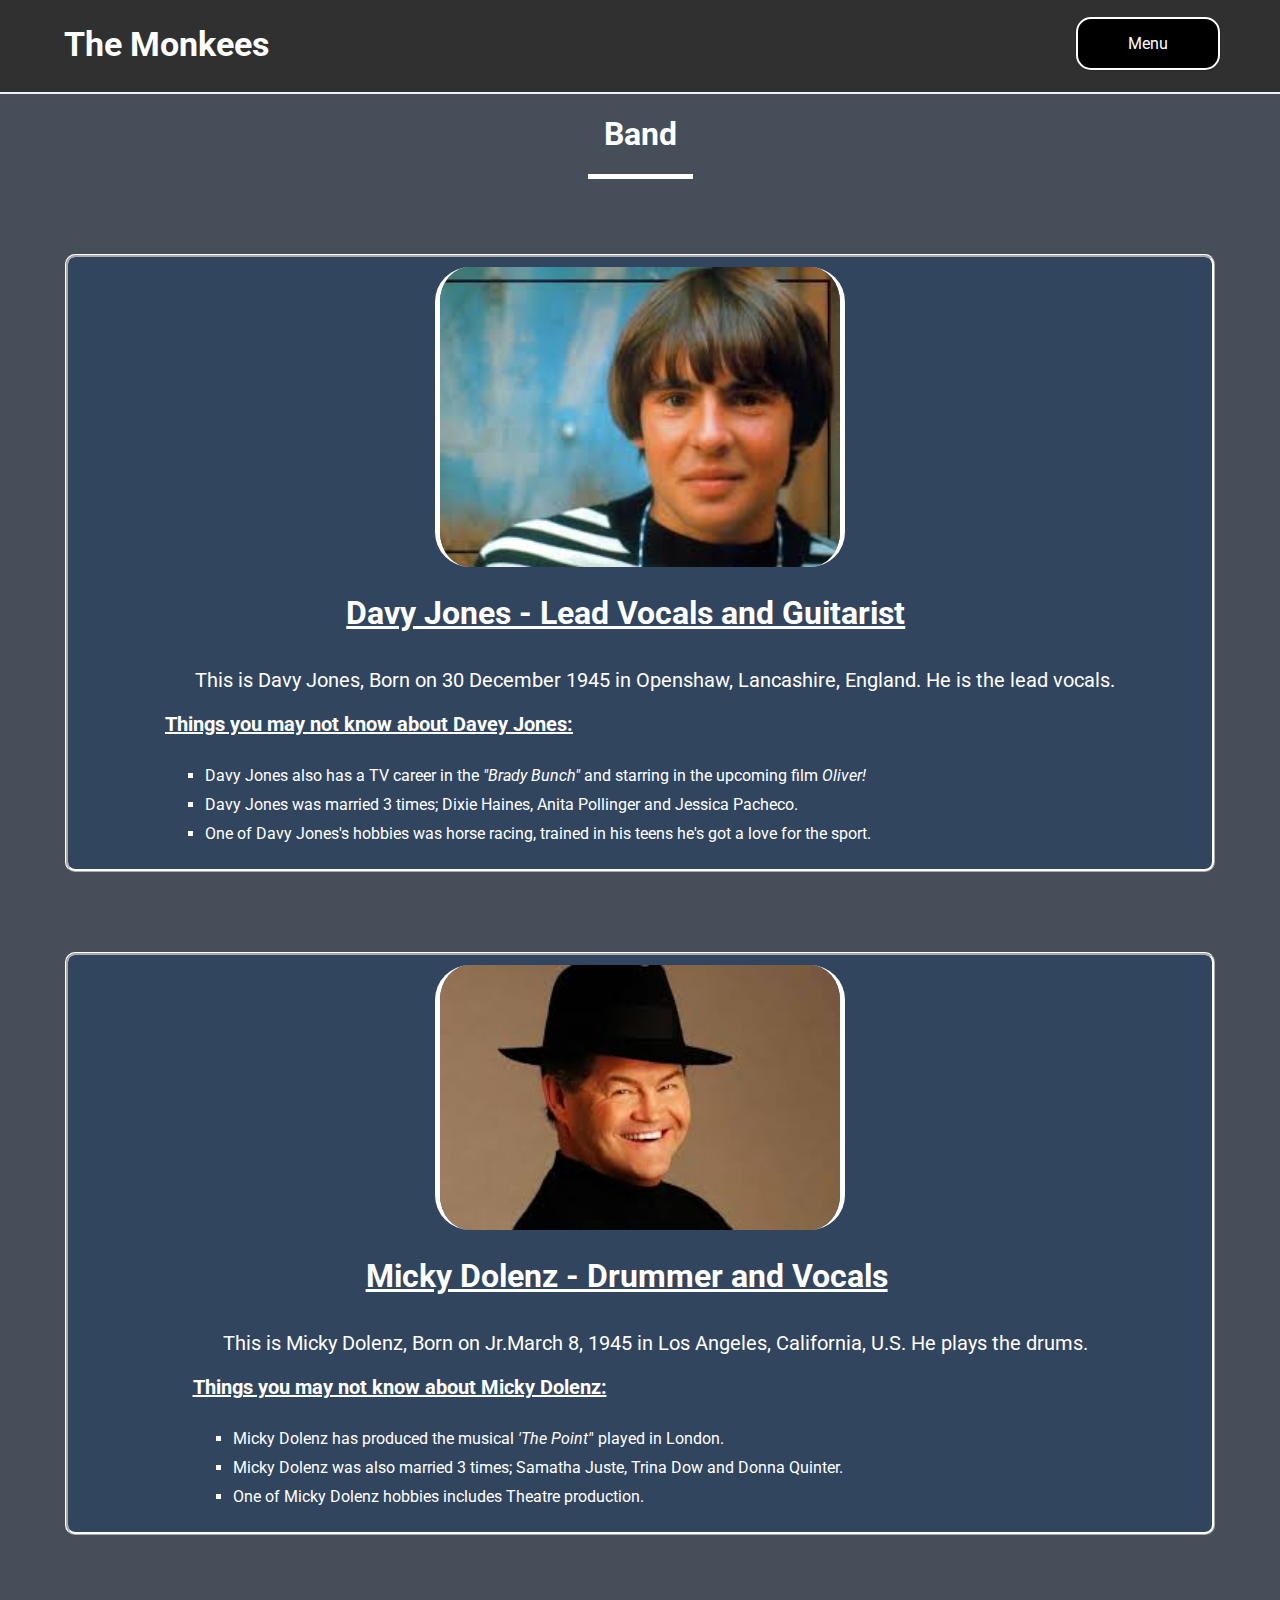
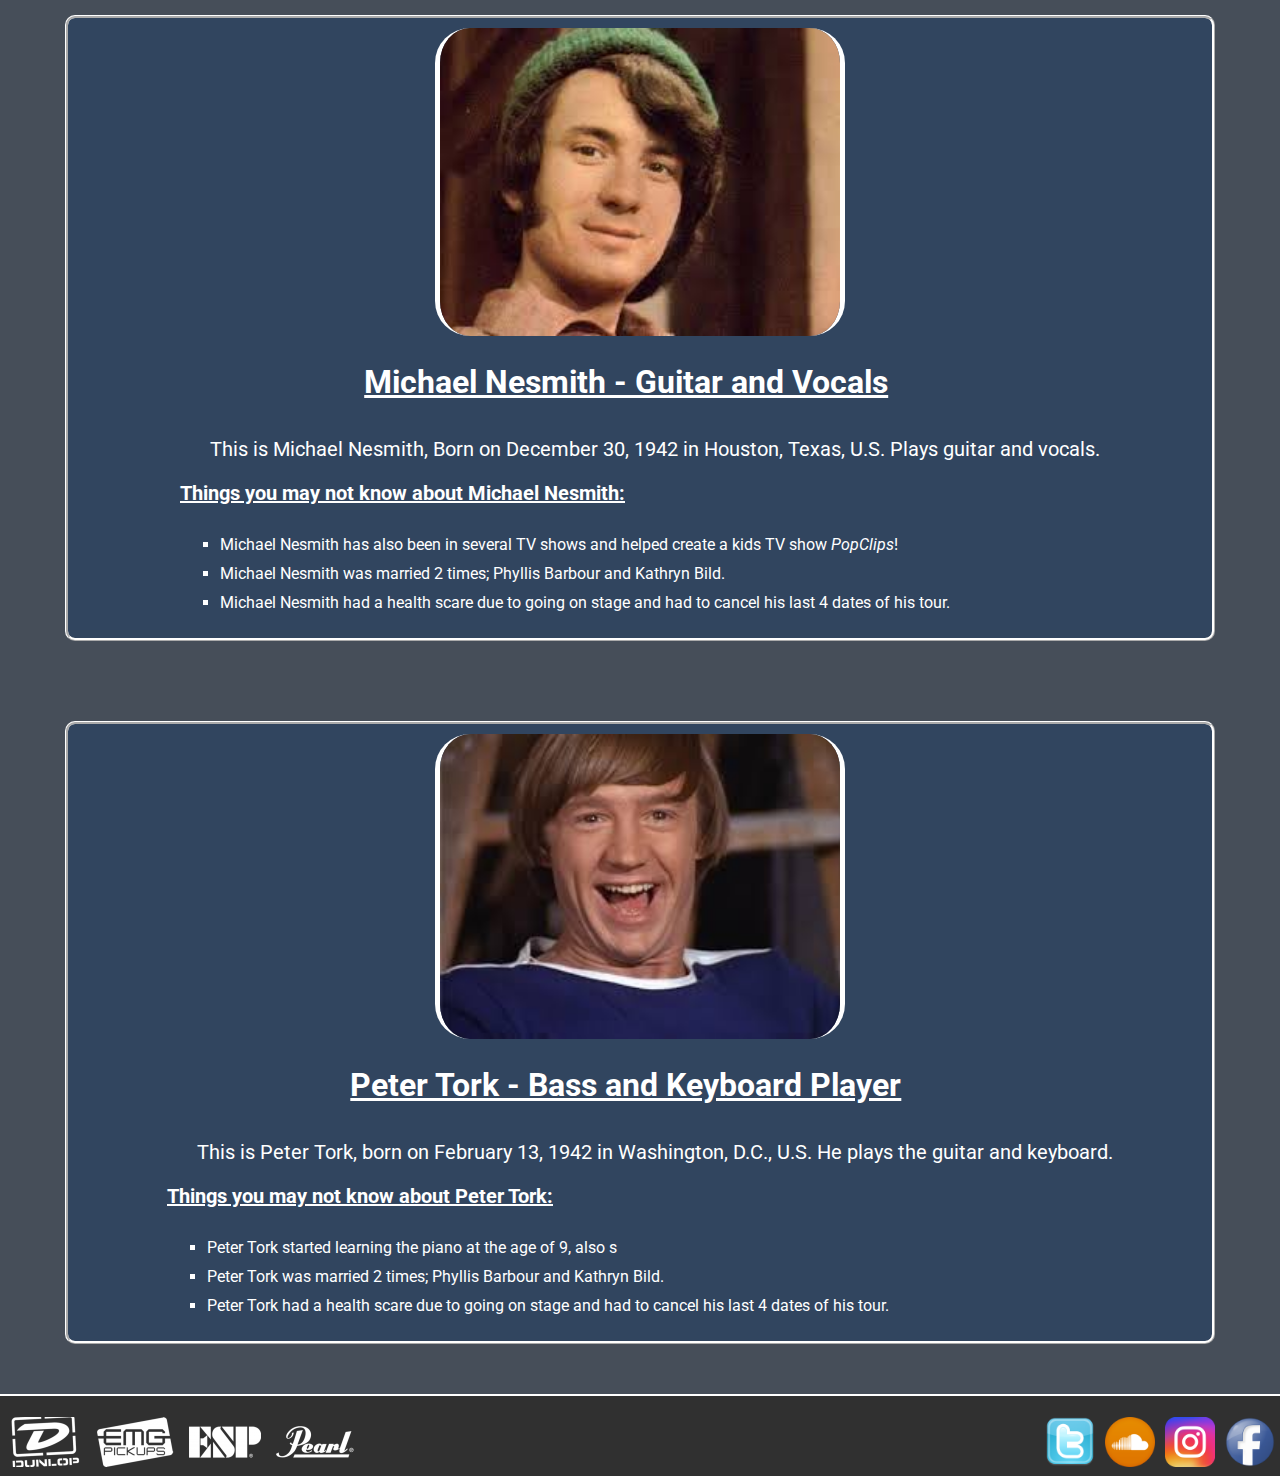
<file: Band.html>
<!DOCTYPE html>
<html lang="en">

<head>
    <meta charset="UTF-8">
    <meta name="viewport" content="width=device-width, initial-scale=1.0">
    <meta http-equiv="X-UA-Compatible" content="ie=edge">
    <link href="https://fonts.googleapis.com/css?family=Roboto:400,400i,700" rel="stylesheet">
    <link rel="stylesheet" href="https://cdnjs.cloudflare.com/ajax/libs/animate.css/3.5.2/animate.min.css">
    <!-- This is used for content animation -->
    <link rel="stylesheet" href="./assets/css/style.css" type="text/css" />
    <title>The Monkees</title>
    <style>
        /* Assigns a background colour for this page only */

        html {
            background: #B0C4DE;
            -webkit-background-size: cover;
            -moz-background-size: cover;
            -o-background-size: cover;
            background-size: cover;
            height: 100%;
        }
    </style>
</head>
<!-- References to styles sheets and title-->

<body>
    <div class="WholeContainer">
        <div class="Header">
            <header class="Header_Container">
                <div class="Header_Logo">
                    <a href="index.html" title="Monkees home page">
                        <h1>The Monkees</h1>
                    </a>
                </div>
                <nav class="NavBar">
                    <div class="NavBarMenu">
                        <input type="checkbox" id="NavBarToggle">
                        <label for="NavBarToggle">Menu</label>
                        <ul>
                            <li class="NavBar_Link"><a href="index.html">Home</a></li>
                            <li class="NavBar_Link"><a href="Music.html">Music</a></li>
                            <li class="NavBar_Link"><a href="Events.html">Events</a></li>
                            <li class="NavBar_LinkSelected"><a href="Band.html">Band</a></li>
                            <li class="NavBar_Link"><a href="Contact.html">Contact Us</a></li>
                        </ul>
                    </div>
                </nav>
            </header>
            <!--Contains the nav links and header logo-->
        </div>
        <!-- Contains the content for this page-->
        <div class="Body">
            <div class="col-small opaque-overlay">

                <Section class="BandContainer animated bounceInRight">
                    <div class="BandHeader">
                        <h1 class="BandHeader_Text">Band</h1>
                    </div>
                    <hr class="Block_Divider Block_Divider--White">
                    <div class="Band">
                        <div class="Band_GridItem">
                            <img class="Band_Img Band_Img--Border" src="./assets/images/dj.jpg" alt="DJ Image">
                            <div class="Band_Img_Text">
                                <h2 class="Band_Header">Davy Jones - Lead Vocals and Guitarist</h2>
                                <p class="Band_MainText">This is Davy Jones, Born on 30 December 1945 in Openshaw, Lancashire, England. He is the lead vocals.</p>
                                <p class="Band_SubText">Things you may not know about Davey Jones: </p>
                                <ul class="Band_Img_Text_List">
                                    <li>Davy Jones also has a TV career in the <span class="Band_Img_Text_List--Italic">"Brady Bunch"</span> and starring in the upcoming film <span class="Band_Img_Text_List--Italic">Oliver!</span></li>
                                    <li>Davy Jones was married 3 times; Dixie Haines, Anita Pollinger and Jessica Pacheco.</li>
                                    <li>One of Davy Jones's hobbies was horse racing, trained in his teens he's got a love for the sport.</li>
                                </ul>
                            </div>
                        </div>

                        <div class="Band_GridItem">
                            <img class="Band_Img Band_Img--Border" src="./assets/images/md.jpg" alt="MD Image">
                            <div class="Band_Img_Text">
                                <h2 class="Band_Header">Micky Dolenz - Drummer and Vocals</h2>
                                <p class="Band_MainText">This is Micky Dolenz, Born on Jr.March 8, 1945 in Los Angeles, California, U.S. He plays the drums.</p>
                                <p class="Band_SubText">Things you may not know about Micky Dolenz: </p>
                                <ul class="Band_Img_Text_List">
                                    <li>Micky Dolenz has produced the musical <span class="Band_Img_Text_List--Italic">'The Point'</span>' played in London.</li>
                                    <li>Micky Dolenz was also married 3 times; Samatha Juste, Trina Dow and Donna Quinter.</li>
                                    <li>One of Micky Dolenz hobbies includes Theatre production.</li>
                                </ul>
                            </div>
                        </div>
                        <div class="Band_GridItem">
                            <img class="Band_Img Band_Img--Border" src="./assets/images/mn.jpg" alt="MN Image">
                            <div class="Band_Img_Text">
                                <h2 class="Band_Header">Michael Nesmith - Guitar and Vocals</h2>
                                <p class="Band_MainText">This is Michael Nesmith, Born on December 30, 1942 in Houston, Texas, U.S. Plays guitar and vocals.</p>
                                <p class="Band_SubText">Things you may not know about Michael Nesmith: </p>
                                <ul class="Band_Img_Text_List">
                                    <li>Michael Nesmith has also been in several TV shows and helped create a kids TV show <span class="Band_Img_Text_List--Italic">PopClips</span>!</li>
                                    <li>Michael Nesmith was married 2 times; Phyllis Barbour and Kathryn Bild.</li>
                                    <li>Michael Nesmith had a health scare due to going on stage and had to cancel his last 4 dates of his tour.</li>
                                </ul>
                            </div>
                        </div>
                        <div class="Band_GridItem">
                            <img class="Band_Img Band_Img--Border" src="./assets/images/pt.jpg" alt="PT Image">
                            <div class="Band_Img_Text">
                                <h2 class="Band_Header">Peter Tork - Bass and Keyboard Player</h2>
                                <p class="Band_MainText">This is Peter Tork, born on February 13, 1942 in Washington, D.C., U.S. He plays the guitar and keyboard.</p>
                                <p class="Band_SubText">Things you may not know about Peter Tork: </p>
                                <ul class="Band_Img_Text_List">
                                    <li>Peter Tork started learning the piano at the age of 9, also s</li>
                                    <li>Peter Tork was married 2 times; Phyllis Barbour and Kathryn Bild.</li>
                                    <li>Peter Tork had a health scare due to going on stage and had to cancel his last 4 dates of his tour.</li>
                                </ul>
                            </div>
                        </div>
                    </div>
                </Section>

            </div>
        </div>
        <div class="FooterBox">
            <footer class="Footer">
                <div class="Footer_SponserBar">
                    <ul>
                        <li><a href="https://www.jimdunlop.com/" target="_blank"><img src="./assets/images/dunlop_w-80x50.png" alt="Dunlop"></a></li>
                        <li><a href="http://www.emgpickups.com/" target="_blank"><img src="./assets/images/emg_w-80x50.png" alt="EMG"></a></li>
                        <li><a href="https://www.espguitars.com/" target="_blank"><img src="./assets/images/esp_w-80x50.png" alt="ESP"></a></li>
                        <li><a href="http://www.pearleurope.com/home/" target="_blank"><img src="./assets/images/pearl_w-80x50.png" alt="Pearl"></a></li>
                    </ul>
                </div>

                <div class="Footer_SocialMediaLinks">
                    <ul>
                        <li><a href="https://www.facebook.com/" target="_blank"><img src="./assets/images/Social/fb.png" alt="Facebook"></a></li>
                        <li><a href="https://www.instagram.com/" target="_blank"><img src="./assets/images/Social/insta.png" alt="Instagram"></a></li>
                        <li><a href="https://soundcloud.com/" target="_blank"><img src="./assets/images/Social/soundcloud.ico" alt="SoundCloud"></a></li>
                        <li><a href="https://twitter.com/" target="_blank"><img src="./assets/images/Social/twit.png" alt="Twitter"></a></li>
                    </ul>
                </div>

            </footer>
            <!-- Contains the footer sponser and social links -->
        </div>
    </div>
</body>

</html>
</file>
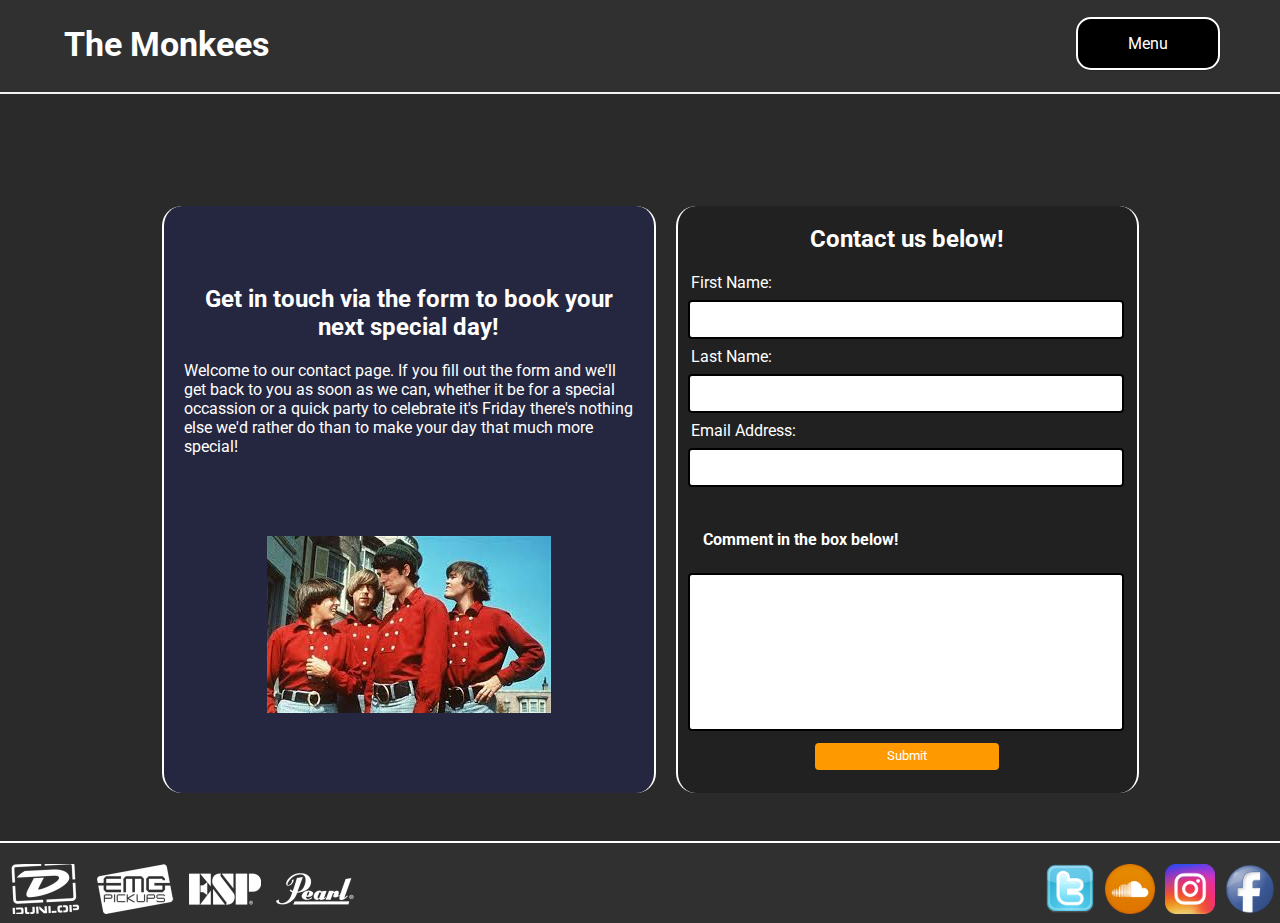
<file: Contact.html>
<!DOCTYPE html>
<html lang="en">

<head>
    <meta charset="UTF-8">
    <meta name="viewport" content="width=device-width, initial-scale=1.0">
    <meta http-equiv="X-UA-Compatible" content="ie=edge">
    <link href="https://fonts.googleapis.com/css?family=Roboto:400,400i,700" rel="stylesheet">
    <link rel="stylesheet" href="https://cdnjs.cloudflare.com/ajax/libs/animate.css/3.5.2/animate.min.css">
    <!-- This is used for content animation -->
    <link rel="stylesheet" href="./assets/css/style.css" type="text/css" />
    <title>The Monkees</title>
    <style>
        /* Assigns a background colour for this page only */

        html {
            background: #696969;
            -webkit-background-size: cover;
            -moz-background-size: cover;
            -o-background-size: cover;
            background-size: cover;
            height: 100%;
        }
    </style>
</head>

<body>
    <div class="WholeContainer">
        <div class="Header">
            <header class="Header_Container">
                <div class="Header_Logo">
                    <a href="index.html" title="Monkees home page">
                        <h1>The Monkees</h1>
                    </a>
                </div>
                <nav class="NavBar">
                    <div class="NavBarMenu">
                        <input type="checkbox" id="NavBarToggle">
                        <label for="NavBarToggle">Menu</label>
                        <ul>
                            <li class="NavBar_Link"><a href="index.html">Home</a></li>
                            <li class="NavBar_Link"><a href="Music.html">Music</a></li>
                            <li class="NavBar_Link"><a href="Events.html">Events</a></li>
                            <li class="NavBar_Link"><a href="Band.html">Band</a></li>
                            <li class="NavBar_LinkSelected"><a href="Contact.html">Contact Us</a></li>
                        </ul>
                    </div>
                </nav>
            </header>
            <!--Contains the nav links and header logo-->
        </div>
        <div class="body">
            <section class="ContactUsForm">

                <div class="col-form opaque-overlay">
                    <!-- Container for the page content-->
                    <div class="Contact-us-Para">
                        <h2>Get in touch via the form to book your next special day!</h2>
                        <p>Welcome to our contact page. If you fill out the form and we'll get back to you 
                        as soon as we can, whether it be for a special occassion or a quick party to celebrate it's Friday
                        there's nothing else we'd rather do than to make your day that much more special!</p>
                        <img class="Contact-Img" src="assets/images/cover3.jpg" alt="Band Image">
                    </div>
                    <form class="FormBox animated swing" action="Contact.html" onSubmit="MsgSent()">
                        <!--All form details which runs a script on submit-->
                        <h2>Contact us below!</h2>
                        <label for="FirstName">First Name:</label>
                        <input id="FirstName" type="text" name="FirstName" required>
                        <label for="LastName">Last Name:</label>
                        <input id="LastName" type="text" name="LastName" required>
                        <label for="Email">Email Address:</label>
                        <input id="Email" type="email" name="Email" required><br>
                        <p><strong>Comment in the box below!</strong></p>
                        <textarea rows="10" cols="45" name="comments" id="comments" required></textarea>
                        <button class="FormButton" type="Submit" value="Submit"> Submit </button>
                    </form>

                </div>
            </section>
            <!-- Contains the content for this page-->
        </div>
        <div class="FooterBox">
            <footer class="Footer">
                <div class="Footer_SponserBar">
                    <ul>
                        <li><a href="https://www.jimdunlop.com/" target="_blank"><img src="./assets/images/dunlop_w-80x50.png" alt="Dunlop"></a></li>
                        <li><a href="http://www.emgpickups.com/" target="_blank"><img src="./assets/images/emg_w-80x50.png" alt="EMG"></a></li>
                        <li><a href="https://www.espguitars.com/" target="_blank"><img src="./assets/images/esp_w-80x50.png" alt="ESP"></a></li>
                        <li><a href="http://www.pearleurope.com/home/" target="_blank"><img src="./assets/images/pearl_w-80x50.png" alt="Pearl"></a></li>
                    </ul>
                </div>

                <div class="Footer_SocialMediaLinks">
                    <ul>
                        <li><a href="https://www.facebook.com/" target="_blank"><img src="./assets/images/Social/fb.png" alt="Facebook"></a></li>
                        <li><a href="https://www.instagram.com/" target="_blank"><img src="./assets/images/Social/insta.png" alt="Instagram"></a></li>
                        <li><a href="https://soundcloud.com/" target="_blank"><img src="./assets/images/Social/soundcloud.ico" alt="SoundCloud"></a></li>
                        <li><a href="https://twitter.com/" target="_blank"><img src="./assets/images/Social/twit.png" alt="Twitter"></a></li>
                    </ul>
                </div>

            </footer>
            <!-- Contains the footer sponser and social links -->
        </div>
    </div>

    <script>
        /* This sets a pop up message when Submit on Form has been pressed */
        function MsgSent() {
            alert('Form has been submitted');
        }
    </script>
</body>

</html>
</file>
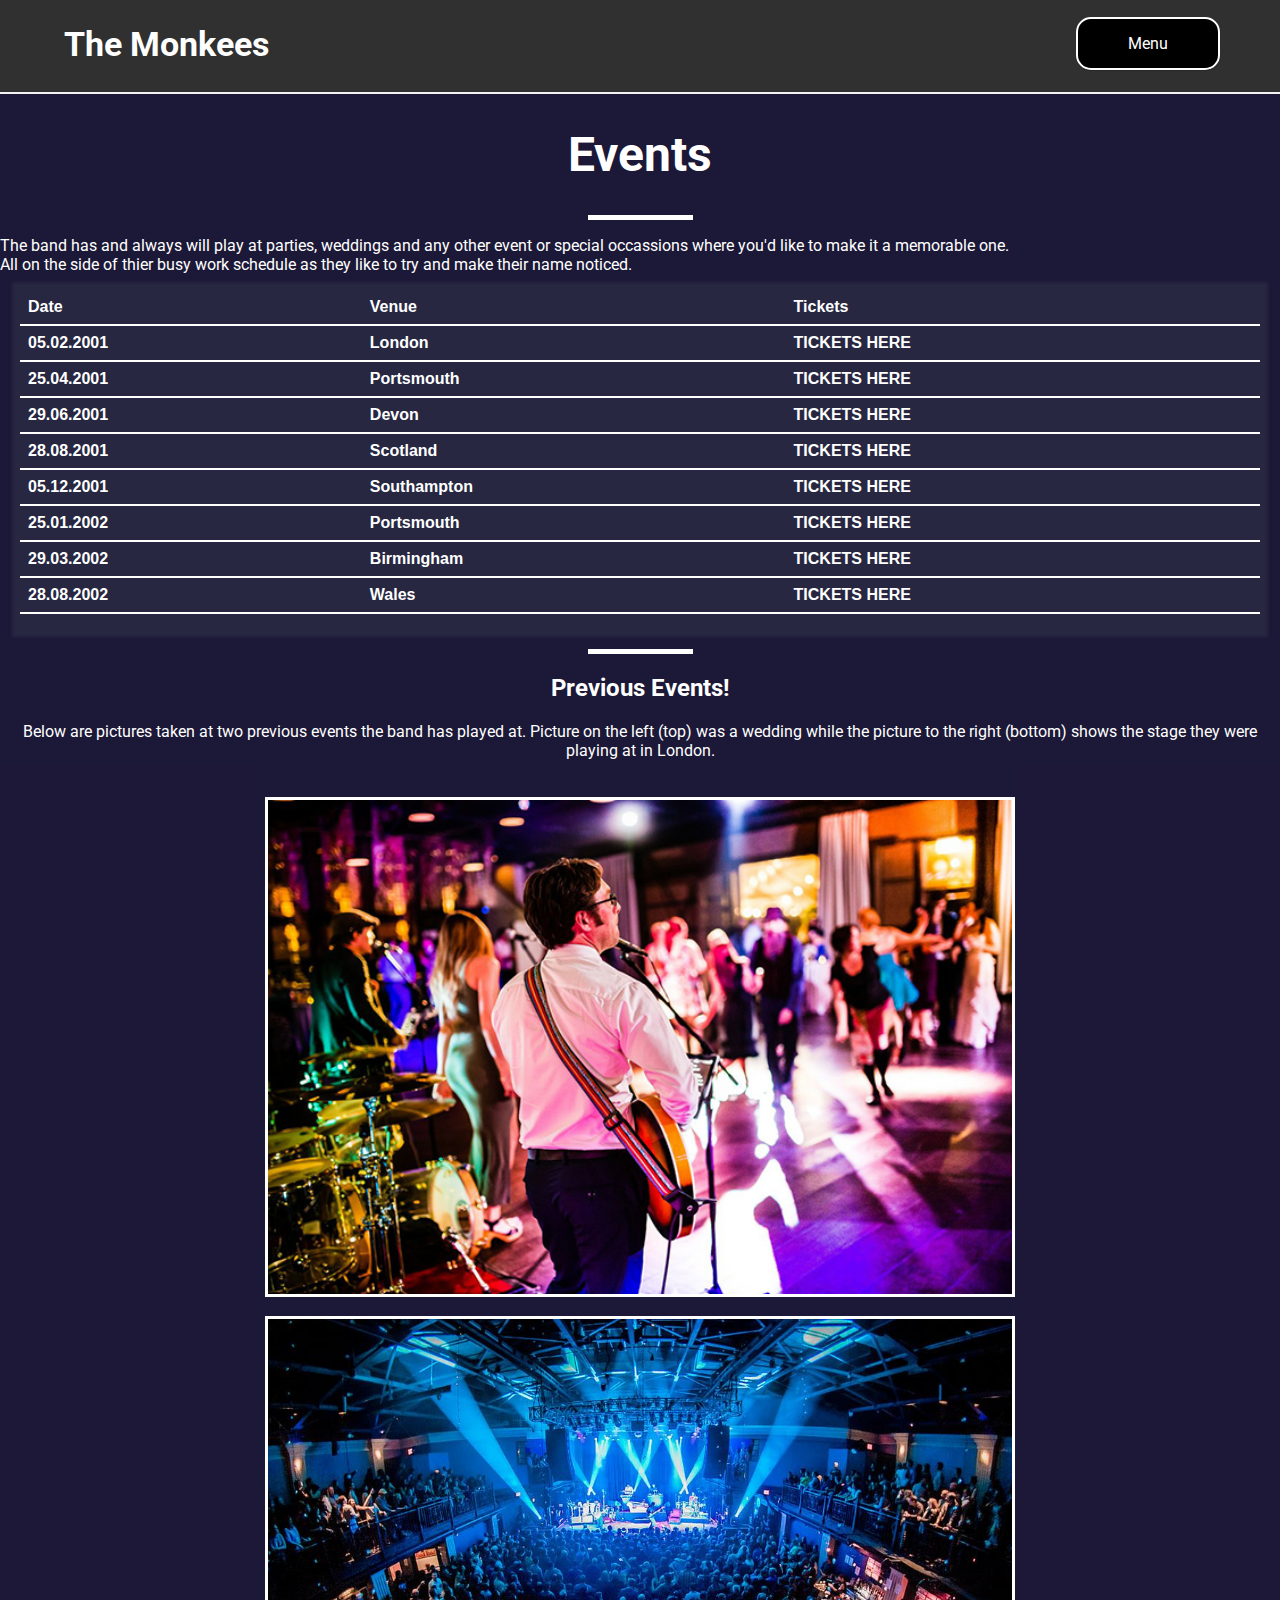
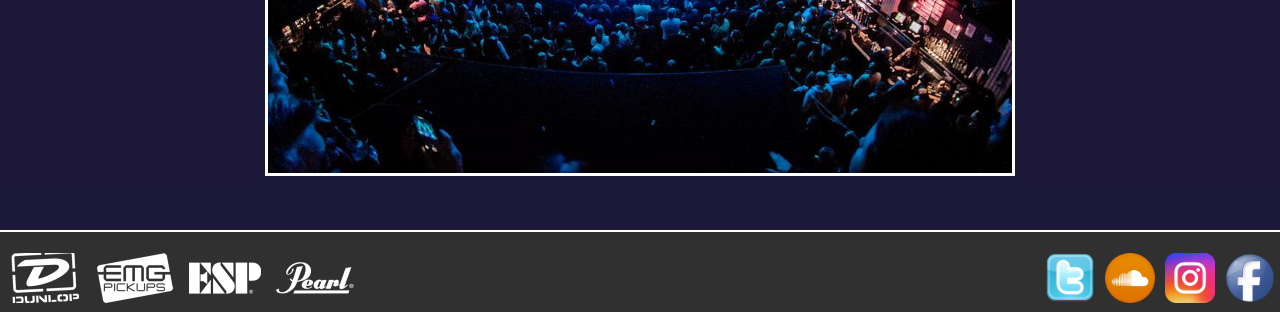
<file: Events.html>
<!DOCTYPE html>
<html lang="en">

<head>
    <meta charset="UTF-8">
    <meta name="viewport" content="width=device-width, initial-scale=1.0">
    <meta http-equiv="X-UA-Compatible" content="ie=edge">
    <link href="https://fonts.googleapis.com/css?family=Roboto:400,400i,700" rel="stylesheet">
    <link rel="stylesheet" href="https://cdnjs.cloudflare.com/ajax/libs/animate.css/3.5.2/animate.min.css">
    <!-- This is used for content animation -->
    <link rel="stylesheet" href="./assets/css/style.css" type="text/css" />
    <title>The Monkees</title>
    <style>
        /* Assigns a background colour for this page only */

        html {
            background: #483D8B;
            -webkit-background-size: cover;
            -moz-background-size: cover;
            -o-background-size: cover;
            background-size: cover;
            height: 100%;
        }
    </style>
</head>
<!-- References to styles sheets and title-->

<body>
    <div class="WholeContainer">
        <div class="Header">
            <header class="Header_Container">
                <div class="Header_Logo">
                    <a href="index.html" title="Monkees home page">
                        <h1>The Monkees</h1>
                    </a>
                </div>
                <nav class="NavBar">
                    <div class="NavBarMenu">
                        <input type="checkbox" id="NavBarToggle">
                        <label for="NavBarToggle">Menu</label>
                        <ul>
                            <li class="NavBar_Link"><a href="index.html">Home</a></li>
                            <li class="NavBar_Link"><a href="Music.html">Music</a></li>
                            <li class="NavBar_LinkSelected"><a href="Events.html">Events</a></li>
                            <li class="NavBar_Link"><a href="Band.html">Band</a></li>
                            <li class="NavBar_Link"><a href="Contact.html">Contact Us</a></li>
                        </ul>
                    </div>
                </nav>
            </header>
            <!--Contains the nav links and header logo-->
        </div>
        <!-- Contains the content for this page-->
        <div class="Body">
            <div class="col-small centercontent opaque-overlay">

                <Section class="EventsContainer animated fadeInLeft">
                    <div class="Events_Header">
                        <h1>Events</h1>
                    </div>
                    <hr class="Block_Divider Block_Divider--White">
                    <div class="Events_HeaderText">
                        <p>The band has and always will play at parties, weddings and any other event or special occassions where you'd like to make it a memorable one.<br> All on the side of thier busy work schedule as they like to try and make their name
                            noticed.
                        </p>
                    </div>
                    <div class="Events_Table">
                        <table>
                            <tr>
                                <th>Date</th>
                                <th>Venue</th>
                                <th>Tickets</th>
                            </tr>
                            <tr>
                                <th>05.02.2001</th>
                                <th>London</th>
                                <th><a href="https://www.ticketmaster.co.uk/" target="_blank">TICKETS HERE</a></th>
                            </tr>
                            <tr>
                                <th>25.04.2001</th>
                                <th>Portsmouth</th>
                                <th><a href="https://www.ticketmaster.co.uk/" target="_blank">TICKETS HERE</a></th>
                            </tr>
                            <tr>
                                <th>29.06.2001</th>
                                <th>Devon</th>
                                <th><a href="https://www.ticketmaster.co.uk/" target="_blank">TICKETS HERE</a></th>
                            </tr>
                            <tr>
                                <th>28.08.2001</th>
                                <th>Scotland</th>
                                <th><a href="https://www.ticketmaster.co.uk/" target="_blank">TICKETS HERE</a></th>
                            </tr>
                            <tr>
                                <th>05.12.2001</th>
                                <th>Southampton</th>
                                <th><a href="https://www.ticketmaster.co.uk/" target="_blank">TICKETS HERE</a></th>
                            </tr>
                            <tr>
                                <th>25.01.2002</th>
                                <th>Portsmouth</th>
                                <th><a href="https://www.ticketmaster.co.uk/" target="_blank">TICKETS HERE</a></th>
                            </tr>
                            <tr>
                                <th>29.03.2002</th>
                                <th>Birmingham</th>
                                <th><a href="https://www.ticketmaster.co.uk/" target="_blank">TICKETS HERE</a></th>
                            </tr>
                            <tr>
                                <th>28.08.2002</th>
                                <th>Wales</th>
                                <th><a href="https://www.ticketmaster.co.uk/" target="_blank">TICKETS HERE</a></th>
                            </tr>
                        </table>
                    </div>
                    <hr class="Block_Divider Block_Divider--White">
                    <div class="Events_PreviousEvents">
                    <h2>Previous Events!</h2>
                    <p>Below are pictures taken at two previous events the band has played at. Picture on the left (top) was a wedding while the picture to the right (bottom) shows the stage they were playing at in London.</p>
                    <div class="Event_Pictures">
                        <img class="Event_Pictures_Img1" src="./assets/images/wedding1.jpg" alt="Picture of the band">
                        <img class="Event_Pictures_Img2" src="./assets/images/stage2.jpg" alt="Picture of the band">
                    </div>
                    
                </Section>

            </div>
        </div>

        <div class="FooterBox">
            <footer class="Footer">
                <div class="Footer_SponserBar">
                    <ul>
                        <li><a href="https://www.jimdunlop.com/" target="_blank"><img src="./assets/images/dunlop_w-80x50.png" alt="Dunlop"></a></li>
                        <li><a href="http://www.emgpickups.com/" target="_blank"><img src="./assets/images/emg_w-80x50.png" alt="EMG"></a></li>
                        <li><a href="https://www.espguitars.com/" target="_blank"><img src="./assets/images/esp_w-80x50.png" alt="ESP"></a></li>
                        <li><a href="http://www.pearleurope.com/home/" target="_blank"><img src="./assets/images/pearl_w-80x50.png" alt="Pearl"></a></li>
                    </ul>
                </div>

                <div class="Footer_SocialMediaLinks">
                    <ul>
                        <li><a href="https://www.facebook.com/" target="_blank"><img src="./assets/images/Social/fb.png" alt="Facebook"></a></li>
                        <li><a href="https://www.instagram.com/" target="_blank"><img src="./assets/images/Social/insta.png" alt="Instagram"></a></li>
                        <li><a href="https://soundcloud.com/" target="_blank"><img src="./assets/images/Social/soundcloud.ico" alt="SoundCloud"></a></li>
                        <li><a href="https://twitter.com/" target="_blank"><img src="./assets/images/Social/twit.png" alt="Twitter"></a></li>
                    </ul>
                </div>

            </footer>
            <!-- Contains the footer sponser and social links -->
        </div>

    </div>
</body>

</html>
</file>
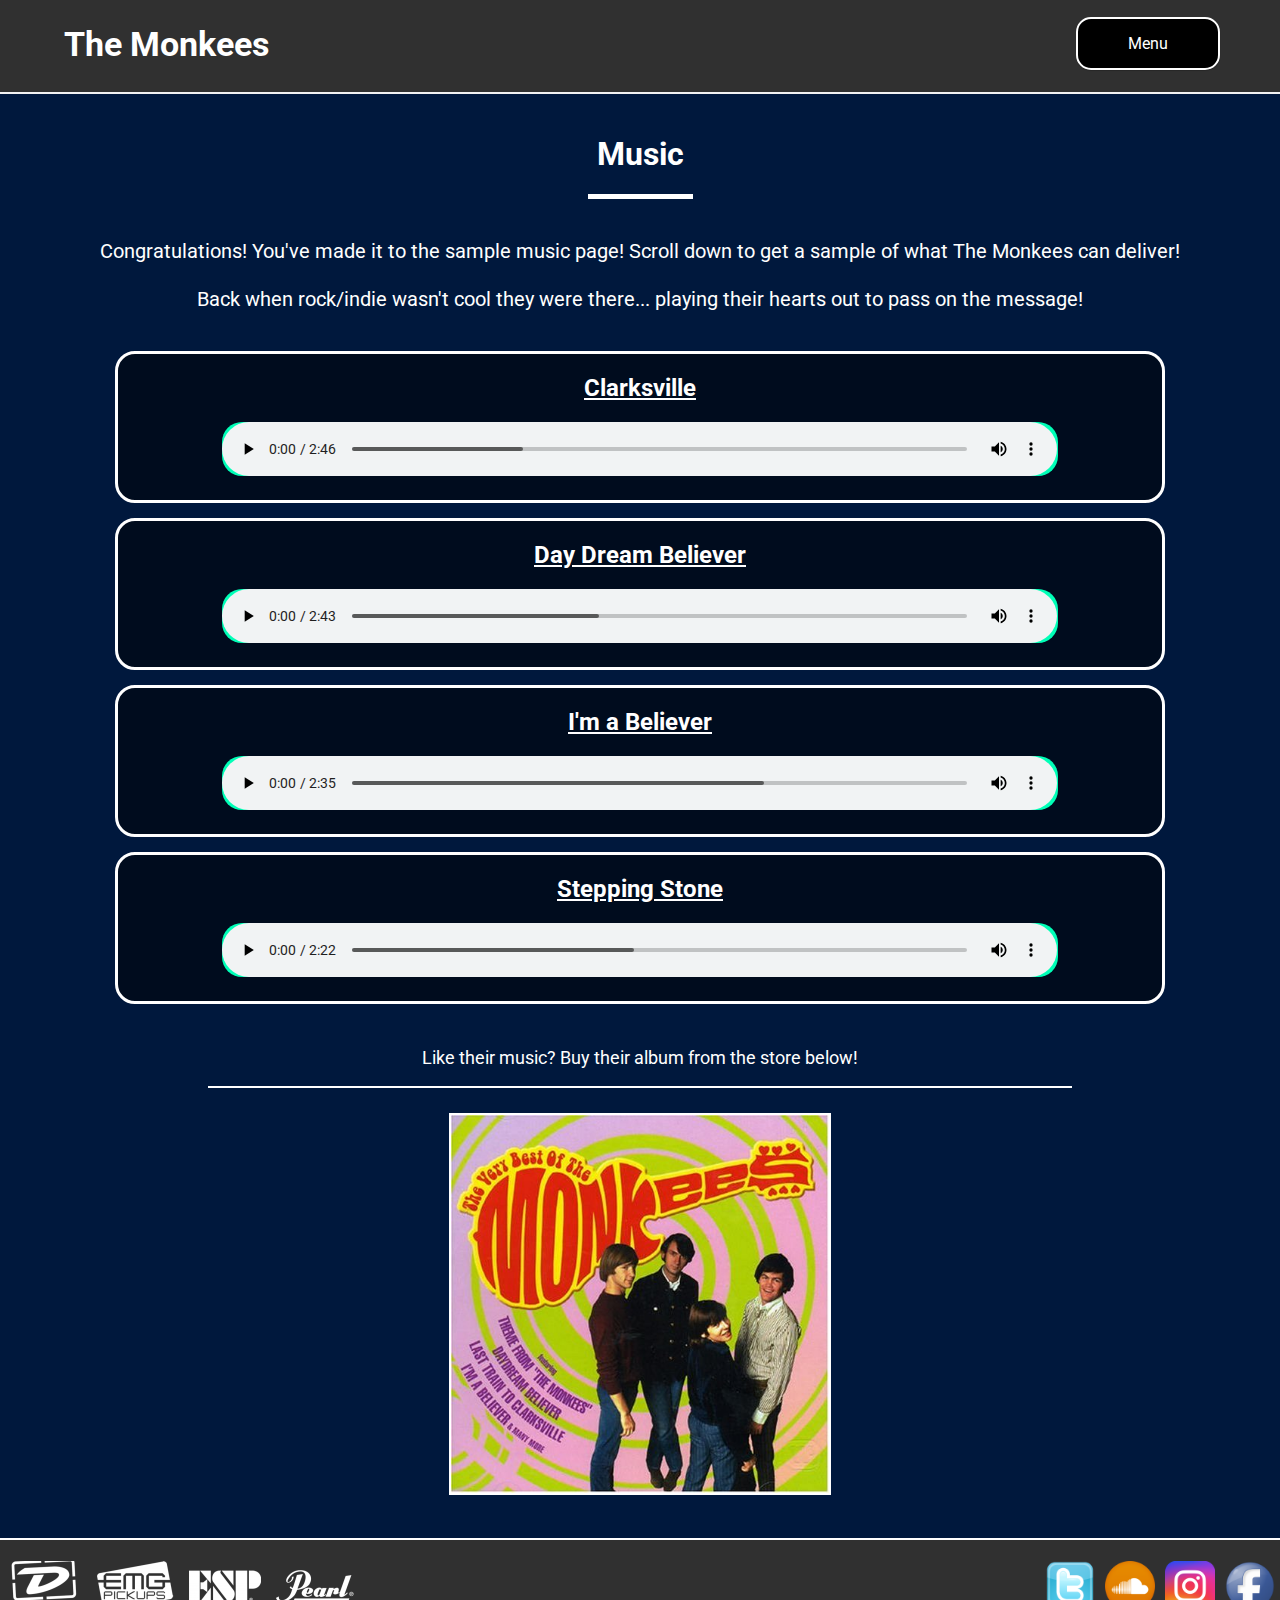
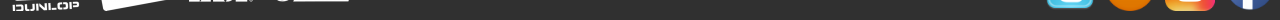
<file: Music.html>
<!DOCTYPE html>
<html lang="en">

<head>
    <meta charset="UTF-8">
    <meta name="viewport" content="width=device-width, initial-scale=1.0">
    <meta http-equiv="X-UA-Compatible" content="ie=edge">
    <link href="https://fonts.googleapis.com/css?family=Roboto:400,400i,700" rel="stylesheet">
    <link rel="stylesheet" href="https://cdnjs.cloudflare.com/ajax/libs/animate.css/3.5.2/animate.min.css"><!-- This is used for content animation -->
    <link rel="stylesheet" href="./assets/css/style.css" type="text/css" />
    <title>The Monkees</title>
    <style>
        /* Assigns a background colour for this page only */

        html {
            background: #003d99;
            -webkit-background-size: cover;
            -moz-background-size: cover;
            -o-background-size: cover;
            background-size: cover;
            height: 100%;
        }
    </style>
</head>
<!-- References to styles sheets and title-->

<body>
    <div class="WholeContainer">
        <div class="Header">
            <header class="Header_Container">
                <div class="Header_Logo">
                    <a href="index.html" title="Monkees home page">
                        <h1>The Monkees</h1>
                    </a>
                </div>
                <nav class="NavBar">
                    <div class="NavBarMenu">
                        <input type="checkbox" id="NavBarToggle">
                        <label for="NavBarToggle">Menu</label>
                        <ul>
                            <li class="NavBar_Link"><a href="index.html">Home</a></li>
                            <li class="NavBar_LinkSelected"><a href="Music.html">Music</a></li>
                            <li class="NavBar_Link"><a href="Events.html">Events</a></li>
                            <li class="NavBar_Link"><a href="Band.html">Band</a></li>
                            <li class="NavBar_Link"><a href="Contact.html">Contact Us</a></li>
                        </ul>
                    </div>
                </nav>
            </header>
            <!--Contains the nav links and header logo-->
        </div>
        <!-- Contains the content for this page-->
        <Section class="Body">
            <div class="col-small centercontent opaque-overlay">

                <div class="CompiledAudio animated fadeInDown">
                    <div class="MusicHeader">
                        <h1 class="MusicHeader_Text">Music</h1>
                    </div>
                    <hr class="Block_Divider Block_Divider--White">
                    <div class="MusicInfo">
                        <p class="MusicInfo_Text"> Congratulations! You've made it to the sample music page! Scroll down to get a sample of what The Monkees can deliver!<br>
                        <br>Back when rock/indie wasn't cool they were there... playing their hearts out to pass on the message! </p>
                    </div>
                    <!--List of audio tracks. -->
                    <div class="TrackListAll">
                        <div class="TrackList">
                            <h2 class="TrackList_Name">Clarksville</h2>
                            
                            <audio controls>
                        <source src="./assets/audio/Clarksville.mp3" type="audio/mpeg">
                       </audio>
                        </div>
                        <div class="TrackList">
                            <h2 class="TrackList_Name">Day Dream Believer</h2>
                            <audio controls>
                        <source src="./assets/audio/DaydreamBeliever.mp3" type="audio/mpeg">   
                        </audio>
                        </div>
                        <div class="TrackList">
                            <h2 class="TrackList_Name">I'm a Believer</h2>
                            <audio controls>
                        <source src="./assets/audio/ImABeliever.mp3" type="audio/mpeg">
                        </audio>
                        </div>
                        <div class="TrackList">
                            <h2 class="TrackList_Name">Stepping Stone</h2>
                            <audio controls>
                        <source src="./assets/audio/SteppingStone.mp3" type="audio/mpeg"> 
                        </audio>
                        </div>
                    </div>
                    <div class="FooterAlbumInfo">
                        <p>Like their music? Buy their album from the store below!</p>
                        <hr class="Block_Divider--ThinAndLong Block_Divider--White">
                        <a href="https://www.amazon.co.uk/Monkees/dp/B000024GAE">
                         <img class="FooterAlbumInfo_AlbumShop" src="./assets/images/album2.jpg" alt="BUY ALBUM HERE!">
                        </a>
                    </div>
                </div>

            </div>
        </Section>
        <div class="FooterBox">
            <footer class="Footer">
                <div class="Footer_SponserBar">
                    <ul>
                        <li><a href="https://www.jimdunlop.com/" target="_blank"><img src="./assets/images/dunlop_w-80x50.png" alt="Dunlop"></a></li>
                        <li><a href="http://www.emgpickups.com/" target="_blank"><img src="./assets/images/emg_w-80x50.png" alt="EMG"></a></li>
                        <li><a href="https://www.espguitars.com/" target="_blank"><img src="./assets/images/esp_w-80x50.png" alt="ESP"></a></li>
                        <li><a href="http://www.pearleurope.com/home/" target="_blank"><img src="./assets/images/pearl_w-80x50.png" alt="Pearl"></a></li>
                    </ul>
                </div>

                <div class="Footer_SocialMediaLinks">
                    <ul>
                        <li><a href="https://www.facebook.com/" target="_blank"><img src="./assets/images/Social/fb.png" alt="Facebook"></a></li>
                        <li><a href="https://www.instagram.com/" target="_blank"><img src="./assets/images/Social/insta.png" alt="Instagram"></a></li>
                        <li><a href="https://soundcloud.com/" target="_blank"><img src="./assets/images/Social/soundcloud.ico" alt="SoundCloud"></a></li>
                        <li><a href="https://twitter.com/" target="_blank"><img src="./assets/images/Social/twit.png" alt="Twitter"></a></li>
                    </ul>
                </div>

            </footer>
            
            <!-- Contains the footer sponser and social links -->
        </div>
    </div>
</body>

</html>
</file>
<file: assets/css/style.css>
/* This sets the background the index page */

html {
  background: url(../images/bgstage1.jpg) no-repeat center center fixed;
  -webkit-background-size: cover;
  -moz-background-size: cover;
  -o-background-size: cover;
  background-size: cover;
  height: 100%;
}

/* This sets the body margin's and font family */

body {
  font-family: 'Roboto', sans-serif;
  margin: 0px;
  height: 100%;
}


/* Sets the boundries for the main div for the page */

.WholeContainer {
  min-height: 100%;
  position: relative;
}

/*-------------------------------------Colours, Text etc*/

p {
  color: #ffffff;
}

h1 {
  color: #ffffff;
}

h2 {
  color: #ffffff;
  text-align: center;
}

.BandHeader_Text {
  text-align: center;
  font-size: xx-large;
}

.MusicHeader_Text {
  text-align: center;
  font-size: xx-large;
}

.

.Quotes_Header {
  font-size: xx-large;
}

.TrackList_Name {
  text-decoration: underline;
  text-align: center;
  margin-bottom: 20px;
}

.ParaText {
  font-size: large;
  color: #ffffff;
  text-align: center;
  margin-bottom: 30px;
}

.MusicInfo_Text {
  font-size: 20px;
  margin: 40px 0px;
}

.CompiledAudio p {
  color: #ffffff;
  text-align: center;
}

.FooterAlbumInfo p {
  font-size: large;
}

.Events_Table {
  color: #ffffff;
  margin-bottom: 20px;
  margin-right: 20px;
  margin-left: 20px;
  padding-bottom:15px;
  box-shadow: 0px 0px 3px 8px rgba(50, 54, 75, .5);
  background-color: rgba(50, 54, 75, .5);
  }


/*-------------------------------------EventTable*/

/* Information for the table was found on w3schools */

/* Preset table font, border and width */

table {
  font-family: arial, sans-serif;
  border-collapse: collapse;
  width: 100%;
}

/* Size of border for the row and columns */

td,
th {
  border-bottom: solid;
  border-width: 2px;
  border-color: #ffffff;
  text-align: left;
  padding: 8px;
}

/* Colour change for links while hovered */

.Events_Table a:hover {
  background-color: White;
  color: black;
}

/*-------------------------------------BandMemberList */

/* Layout for grid with bandmember details */

.Band {
  display: grid;
  grid-template-columns: auto;
  margin-right: 25px;
  margin-left: 25px;
  margin-top: 35px;
}

/* This sets the grid's background colour and border */

.Band_GridItem {
  background-color: rgba(44, 67, 96, 0.8);
  border: 3px ridge #ffffff;
  border-radius: 10px;
  padding: 10px;
  margin: 40px 40px;
  display:flex;
}

.BGI2 {
  background-color: rgba(54, 44, 96, 0.8);
}

.BGI3 {
  background-color: rgba(96, 44, 44, 0.8);
}

.BGI4 {
  background-color: rgba(210, 117, 26, 0.8);
}

.Band_Header {
  color: #ffffff;
  text-decoration: underline;
  font-size: 32px;
}

.Band_MainText {
  text-align: center;
  color:#ffffff;
  font-size: 20px;
  padding-top: 10px;
}

/* margin for the BandMembers Grid on display */

.BandContainer {
  width:100%;
}

.Band_Img--Border {
  border-right-style: solid;
  border-left-style: solid;
  border-width: 5px;
  border-color: #ffffff;
}

/* image size for band members profile pictures */

.Band_Img {
  width: 400px;
  border-radius: 35px;
  margin-right: 15px;
}

.Band_Img_Text {
  margin-left: auto;
  margin-right: auto;
}

.Band_SubText {
  color:#ffffff;
  text-decoration: underline;
  font-weight: bold;
  font-size: 20px;
}

.Band_Img_Text_List li {
  padding-top: 10px;
  color:#ffffff;
  list-style: square;
}

.Band_Img_Text_List--Italic {
  font-style:italic;
}

/*-------------------------------------Header*/

/* Hides Checkbox and label when greater than 1330px's */

.NavBarMenu Checkbox {
  display:none;
}

.NavBarMenu label {
  display:none;
}

/* This hides the checkbox icon */

input[type=checkbox] {
  display: none;
} 

/* header container formatting */

.Header_Container {
  display: flex;
  flex-direction: row;
  border-bottom: 2px solid #F2F2F2;
  padding: 5px 0;
  background-color: #303030;
  z-index: 1;
}

/* Logo text margins */

.Header_Logo {
  margin-top: 7px;
  margin-left: 5%;
  display: block;
}

/* Link colour */

a {
  text-decoration: none;
  color: #ffffff;
}

/* Link visited colour */

a:visited {
  color: #ffffff;
}

/* Nav div margins */

nav {
  margin: 12px 3px 0 4%;
}

/* Navbar links formatting (not button/mobile display) */

.NavBar li {
  display: inline-block;
  padding: 10px 4em 10px 4em;
  font-size: large;
  border-radius: 15px;
  transition: background-color 0.5s ease-out;
}

/* On desktop/tablet device the buttons highlight and gain
   a border when hovered*/

.NavBar_Link:hover {
  background-color: #ff9900;
  font-style: italic;
  border: solid;
  border-color: #ffffff;
  border-width: 1px;
  border-radius: 15px;
  padding: 8px 70px 10px 72px;
}

.NavBar_LinkSelected {
  background-color: #008080;
  font-weight: bolder;
  border: solid;
  border-color: #ffffff;
  border-width: 1px;
  border-radius: 15px;
  padding: 8px 70px 10px 72px;
}


/*--------------------------------------------------Body*/

/* Index Title Format  */

.MainPageTitle {
  font-size:35px;
  text-align:center;
  margin-top: 35px;
}

/* sets all audio width and margins */

audio {
  width: 80%;
  margin-left: 10%;
  margin-bottom: 20px;
  border-radius: 20px;
  background-color: #00ffb7;
}

/* sets the image location on the screen for user to click on to access store */

.AlbumShop {
  display: block;
  margin: 0 auto;
  width: 40%;
  border: solid;
  border-width: 5px;
  border-color: #ffffff;
}

.Body {
  height: 100%;
}

.BandHeaderImage img {
  max-width: 60%;
  height: auto;
  display: block;
  margin: 0 auto;
}

/* Sets the format for aside on the contact us page*/
.Contact-us-Para {
  max-width:450px;
  margin: 0 20px;
  padding: 60px 20px 0;
  background-color: #000cff1a;
  border-radius: 20px;
  border-left: solid 2px white;
  border-right: solid 2px white;
}

/* Sets the format for the -Ing us image */
.Contact-Img {
  max-width: 100%;
  height: auto;
  display: block;
  margin: 80px auto;
}

/* sets the main body for content to be displayed as flex */

.col-small {
  display: flex;
}

.centercontent {
  justify-content: center;
}

/* formatting for the form to be centre of screen */

.col-form {
  display: flex;
  justify-content: center;
  padding-top: 7em;
  padding-bottom: 3em;
}

.CompiledAudio {
  Margin-top: 20px;
}

.CompiledQuotes {
  margin: 15px 40px 40px 60px;
}

.EventsContainer {
  margin-bottom: 50px;
}

.Events_Header {
  margin-top: 2%;
  font-size: x-large;
  text-align: center
}

.Events_PreviousEvents {
  text-align: center;
  color:#ffffff;
  margin-left: 20px;
  margin-right: 20px;
}

.Event_Pictures {
  display: flex;
  margin-top: 3%;
}

.Event_Pictures_Img1 {
  border: solid white 3px;
  width:650px;
  margin-left: auto;
}

.Event_Pictures_Img2 {
  margin-left: 25px;
  margin-right:auto;
  border: solid white 3px;
  Width:650px;
}

.FooterAlbumInfo {
  Margin-top: 4%;
  Margin-bottom: 4%;
}

.FooterAlbumInfo_AlbumShop {
  display: block;
  margin-left: auto;
  margin-right: auto;
  margin-bottom: 15px;
  margin-top: 25px;
  width: 35%;
  height: auto;
  border: solid white 2px;
}

.TrackList {
  border: solid;
  border-color: #ffffff;
  border-radius: 20px;
  margin: 15px;
  background-color: rgba(0, 0, 0, 0.5);
}

/*Sets labels to be left by 3% */

label {
  margin-left: 3%;
}

/* formatting for input of the form */

input {
  width: 95%;
  padding: 10px 20px;
  margin: 8px 10px;
  box-sizing: border-box;
  border: 2px solid black;
  border-radius: 4px;
  display: block;
}

/* Colour of text, background colour for form */

.FormBox {
  color: #ffffff;
  background-color: rgba(0, 0, 0, 0.2);
  border-left: solid #ffffff 2px;
  border-right: solid #ffffff 2px;
  border-radius: 20px;
}

/* Customising the form submit button  */

.FormButton {
  background-color: #ff9900;
  border: none;
  color: #ffffff;
  padding-top: 5px;
  padding-bottom: 7px;
  width: 40%;
  margin-left: 30%;
  margin-right: 30%;
  margin-bottom: 3%;
  font-family: 'roboto';
  border-radius: 4px;
}

.FormButton:hover {
  background-color: #ff8000;
}

/* Comment box formatting within the form */

#comments {
  resize: none;
  width: 95%;
  box-sizing: border-box;
  border: 2px solid black;
  border-radius: 4px;
  margin-bottom: 10px;
  margin: 8px 10px;
}

.FormBox p {
  margin-left: 25px;
}

/* HR width and height */

.Block_Divider {
  width: 105px;
  height: 5px;
  border: 0;
}

.Block_Divider--ThinAndLong {
  width: 80%;
  height: 2px;
  border: 0;
}

/* HR colour */

.Block_Divider--White {
  background-color: #ffffff;
}

/* This gives the opaque look for the background image to be softer on the eyes */

.PageImage {
  margin-top: 25px;
  margin-bottom: 25px;
}

.PageImage_Img {
  display: block;
  margin-left: auto;
  margin-right: auto;
  margin-bottom: 15px;
  width: 50%;
  height: auto;
  border: solid white 6px;
}

.opaque-overlay {
  top: 0;
  left: 0;
  height: 100%;
  background-color: rgba(0, 0, 0, 0.6);
}

/* formatting for quotes */

.QuoteBody {
  display: inline-block;
  vertical-align: middle;
  text-align: center;
}

/* Margin for quotes container  */

.QuoteBody_Block {
  border-left: 0;
  padding: 10px 20px;
  margin: 20px 0 20px 0;
  font-size: 17px;
  color: #ffffff;
}

/* Formatting for store image photo */

.StoreImage {
  display: block;
  margin-left: auto;
  margin-right: auto;
  width: 20%;
}

/* Formatting for video on main screen, make it adjustable for different res */

.VideoStructure {
  Display: block;
  margin: 0 auto;
  width: 70%;
  border-style: solid;
  border-width: 5px;
  border-color: #ffffff;
  margin-top: 25px;
  margin-bottom: 25px;
}


/*-------------------------------------------------Footer*/

/* Formatting for the Footer box */
.FooterBox {
  position: absolute;
  margin: 0px auto -80px;
  width: 100%;
  background-color: #303030;
  border-top: solid;
  border-color: #ffffff;
  border-width: 2px;
}

/* layout for sponser icons/links */

.Footer_SponserBar {
  margin-top: 10px;
}

.Footer_SponserBar li {
  display: inherit;
  margin: 5px;
  text-decoration: none;
  float: left;
}

/* layout for social media links */
.Footer_SocialMediaLinks li {
  display: inherit;
  text-decoration: none;
  float: right;
  margin: 5px 5px 5px 5px;

}

/* Social media icon formatting */
.Footer_SocialMediaLinks img {
  height: 50px;
  width: auto;
  
}

/* Images for quotes */
.QuoteBody_Image {
  width:80px;
  height:80px;
  float:left;
  border-radius:50%;
  vertical-align:middle;
  border:0;
  margin-top:46px;
}

/*----------------------------------------------------MEDIA*/

/* This sets different styles to be used when below 1440px wide */
  @media only screen and (max-width: 1440px) {

.Header_Logo {
  font-size: 10px;
  margin-top: 23px;
 }

.Navbar li {
  display: inline-block;
  padding: 10px 3em 10px 4em;
 }
    
}

/* This sets different styles to be used when below 1330px wide */
  @media only screen and (max-width: 1330px) {

 /*--------------------Header media query */
 
 /* Unhides Checkbox menu */
 
 .NavBarMenu Checkbox{
   display:block;
 }
 
 .NavBarMenu label:hover {
  background-color: #ffa500;
  transition: background-color 0.2s ease-in-out;
}

/* Click to expand button */

.NavBarMenu label {
  box-sizing: border-box;
  display: inline-block;
  width: 100%;
  background-color: black;
  border: solid white 2px;
  padding: 15px 50px;
  border-radius: 15px;
  cursor: pointer;
  text-align: center;
  box-shadow: 0 1px 1px rgba(0, 0, 0, 0.2);
  transition: background-color 0.2s ease-in-out;

  -webkit-user-select: none;
  -moz-user-select: none;
  -ms-user-select: none;
  user-select: none;
}

/*  The ul will have display:none by default */

.NavBarMenu ul {
  position: absolute;
  list-style: none;
  text-align: center;
  width: 100%;
  z-index: 1;
  margin: 0;
  padding: 0px 0px 0px 3px;
  box-shadow: 0px 1px 1px rgba(0, 0, 0, 0.2);
  display: none;
}

.NavBarMenu ul li {
  padding: 15px;
  display: block;
  background-color: #fff;
  color: Black;
  margin-bottom: 1px;
  cursor: pointer;
}

.NavBarMenu ul li:hover {
  background-color: #ff9900;
  color: #FFF;
}

.NavBarMenu ul li a {
  color: inherit;
  text-decoration: none;
}

/* This shows the UL when checked. */

.NavBarMenu [type=checkbox]:checked ~ ul {
  display: block;
}
 
 .NavBarMenu {
  position: relative;
  display: inline-block;
  font-size: 16px;
  color: #FFF;
 }

/* On phone menu highlights and gain a border when hovered*/

.NavBar_Link:hover {
  font-style: normal;
  border: solid;
  border-color: #ffffff;
  border-width: 1px;
  border-radius: 15px;
  border: solid white 2px;
  padding: 13px 15px;
  
}

.NavBar_LinkSelected {
  font-weight: bolder;
  border: solid;
  border-width: 1px;
  border-radius: 15px; 
  border: solid white 2px;
  padding: 13px 15px;
}

 .Header_Logo {
  font-size: 17px;
  margin-top: -4px;
 }

 .NavBar {
  margin-left: auto;
  margin-right: 5%;
 }
 
.Event_Pictures {
  display:block;
}
 
.Event_Pictures_Img1 {
  margin-right: 0;
  margin-left: 0;
  width:60%;
 }
 
.Event_Pictures_Img2 {
   margin-left: 0;
   margin-right: 0;
   width:60%;
   margin-top: 15px;
 }
 
 .Band {
    display: flex;
    grid-template-columns: auto;
    padding-bottom: 10px;
    flex-wrap: wrap;
}

/* This sets the grid's background colour and border */

.Band_GridItem {
  justify-content: center;
  flex-wrap: wrap;
}

.Band_Header {
  margin-right: 3%;
  text-decoration: underline;
}

.Band_MainText {
  margin-left: 30px;
  clear: left;
  text-align: justify;
}

.Band_Img--BorderBlack {
  border: solid;
  border-width: 2px;
  border-color: #000000;
}

/* image size for band members profile pictures */

.Band_Img {
  margin-left: auto;
  margin-right: auto;
  display: block;
 }

    
.Footer_SponserBar ul {
   padding: 0;
 }    
 
.Footer_SocialMediaLinks ul {
  padding: 0;
} 
    
}

 /* This sets different styles to be used when below 950px wide */
  @media only screen and (max-width: 950px) {
  
  /* Sets the layout for contact us page */
  .col-form {
    flex-direction: column;
    flex-wrap:wrap;
    padding-top: 0;
  }
    
  .FormBox {
    max-width: 600px;
    margin: 10px auto;
  }
  
  .Contact-us-Para {
    margin: 0 auto 20px;
    max-width: 100%;
    background-color: #000cff1a;
    border:0;
    border-bottom: solid 1px white;
    border-radius: 0;
    padding: 20px;
  }
  
  .Contact-Img {
    margin: 30px auto 0;
    
  }
  
  }



 /* This sets different styles to be used when below 650px wide */
  @media only screen and (max-width: 650px) {

 /*--------------------Body Media Query */
 .VideoStructure {
    border-width: 1px;
    width: 100%;
 }

 .Band_Header {
    float: none;
 }

 .Band_Img {
    width: 95%;
 }

 .FormBox {
    margin-left: 5%;
    margin-right: 5%;
 }

 .Events_HeaderText {
    margin-left: 16%;
    margin-right: 16%;
 }

.QuoteBody_Block {
    border-left: solid 1px white;
    border-right: solid 1px white;
    border-radius: 20px;
    border-bottom: solid 1px white;
    background-color: rgba(0, 0, 0, 0.4);
}  
 
 /* Margin for Audio */
 audio {
    width: 95%;
    margin-left: 2%;
    margin-bottom: 20px;
  
 }

 /*---------------------Table Query */
 Table {
    width: 85%;
    margin-left: 10%;
 }

 /*---------------------Footer media query */
 .Footer {
    display: flex;
 }

 .Footer_SocialMediaLinks img {
    height: 40px;
    width: auto;
    float: left;
    margin: 5px;
 }

 .Footer_SponserBar img {
    height: 40px;
    width: auto;
 }
 
 .QuoteBody {
   display:block;
 }
 
 .QuoteBody_Image {
   display:none;
 }   
 
 .Event_Pictures_Img1 {
    margin-right: 0;
    margin-left: 0;
    width:100%;
 }
 
.Event_Pictures_Img2 {
   margin-left: 0;
   margin-right: 0;
   width:100%;
 }
 
}
</file>
